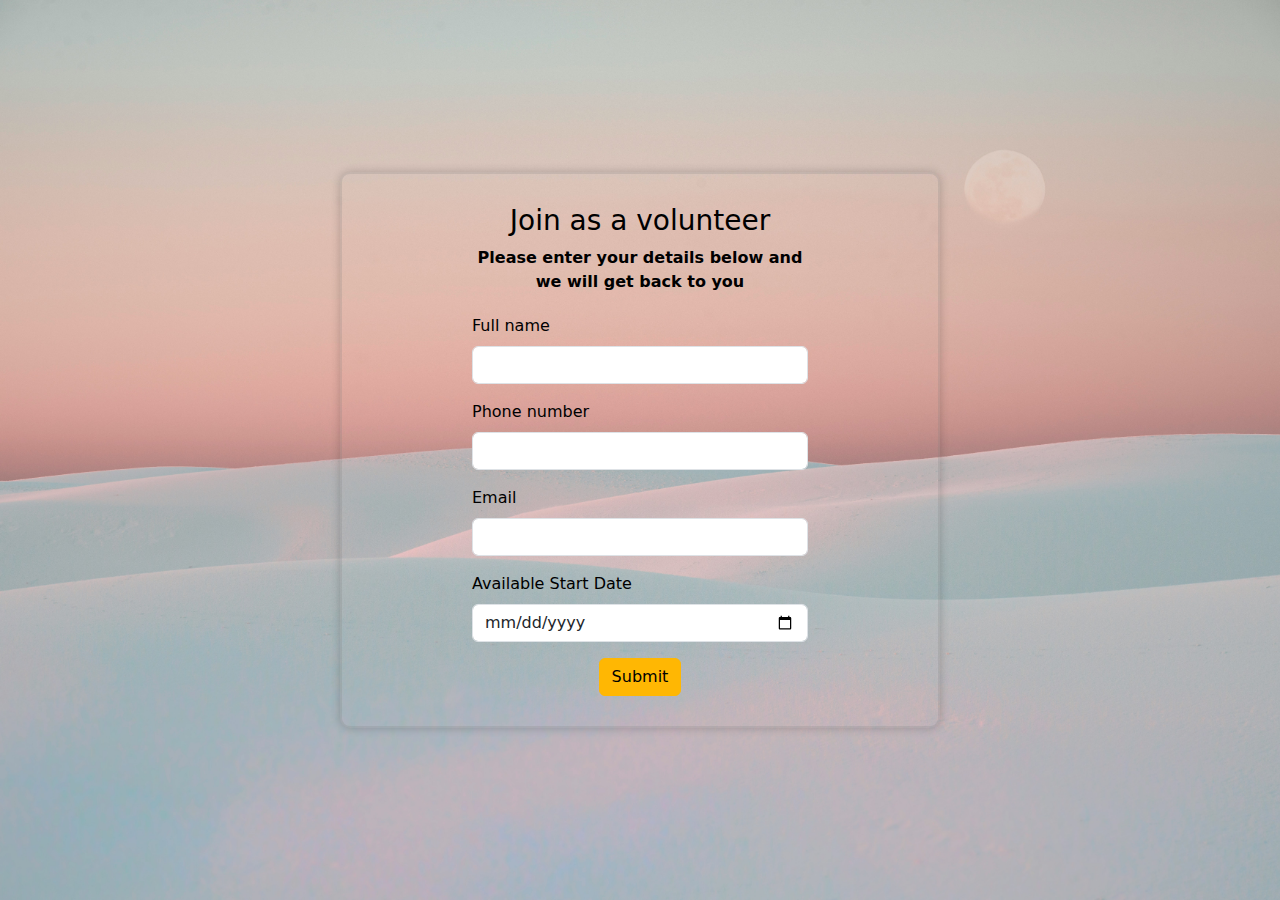
<file: form.html>
<!DOCTYPE html>
<html lang="en">
<head>
    <meta charset="UTF-8">
    <meta name="viewport" content="width=device-width, initial-scale=1.0">
    <title>Volunteer form</title>
    <link rel="stylesheet" href="css/bootstrap.min.css">
    <link rel="stylesheet" href="form.css">
    <link href="https://fonts.googleapis.com/css?family=Roboto&display=swap" rel="stylesheet">
    <script src="https://code.jquery.com/jquery-3.7.1.min.js" integrity="sha256-/JqT3SQfawRcv/BIHPThkBvs0OEvtFFmqPF/lYI/Cxo=" crossorigin="anonymous"></script>
</head>

<body>
    <div class="container my-5">
        <div class="row justify-content-center">
            <div class="col-md-8">
                <div class="form-head">
                    <h3>Join as a volunteer</h3>
                    <p>Please enter your details below and we will get back to you</p>
                </div>
                <div id="error">

                </div>

                <form id="form" action="index.html" method="post">
                    <div class="mb-3">
                        <label for="name" class="form-label">Full name</label>
                        <input type="text" class="form-control" id="name" name="name" >
                    </div>
                    <div class="mb-3">
                        <label for="phone" class="form-label">Phone number</label>
                        <input type="tel" class="form-control" id="phone" name="phone" >
                    </div>
                    <div class="mb-3">
                        <label for="email" class="form-label">Email</label>
                        <input type="email" class="form-control" id="email" name="email" >
                    </div>
                    <div class="mb-3">
                        <label for="sdate" class="form-label">Available Start Date</label>
                        <input type="date" class="form-control" id="sdate" name="start_date" >
                    </div>
                    <div class="text-center">
                        <button type="submit" class="btn btn-warning">Submit</button>
                    </div>
                </form>
            </div>
        </div>
    </div>

    <!-- Bootstrap JavaScript -->
    <script src="js/bootstrap.bundle.min.js"></script>
    <script src="form.js"></script>
</body>
</file>
<file: form.css>
/* Override Bootstrap styles as needed */
body {
    display: flex !important;
    justify-content: center;
    align-items: center;
    height: 100vh;
    background: url(images/form-bg.jpg) no-repeat;
    background-size: cover;
}

.container {
    max-width: 600px;
    background: transparent;
    border: 2px solid rgba(124, 124, 124, 0.2);
    color: black;
    border-radius: 10px;
    padding: 30px 40px;
    box-shadow: 0 0 10px rgba(0, 0, 0, 0.2);
}

.form-head {
    text-align: center;
    margin-bottom: 20px;
    font-weight: bold;
}

.btn-warning {
    background-color: #FFB703;
    border-color: #FFB703;
    color: #000;
    /* Set text color to black for better contrast */
}

.form-control-hover {
    border-color: #ffc107;
    box-shadow: 0 0 10px rgba(255, 193, 7, 0.5);
}

.form-control-focus {
    border-color: #ffc107;
    box-shadow: 0 0 10px rgba(255, 193, 7, 0.5);
}

.btn-warning-hover {
    background-color: #ffa000;
    border-color: #ffa000;
    color: #fff;
}
</file>
